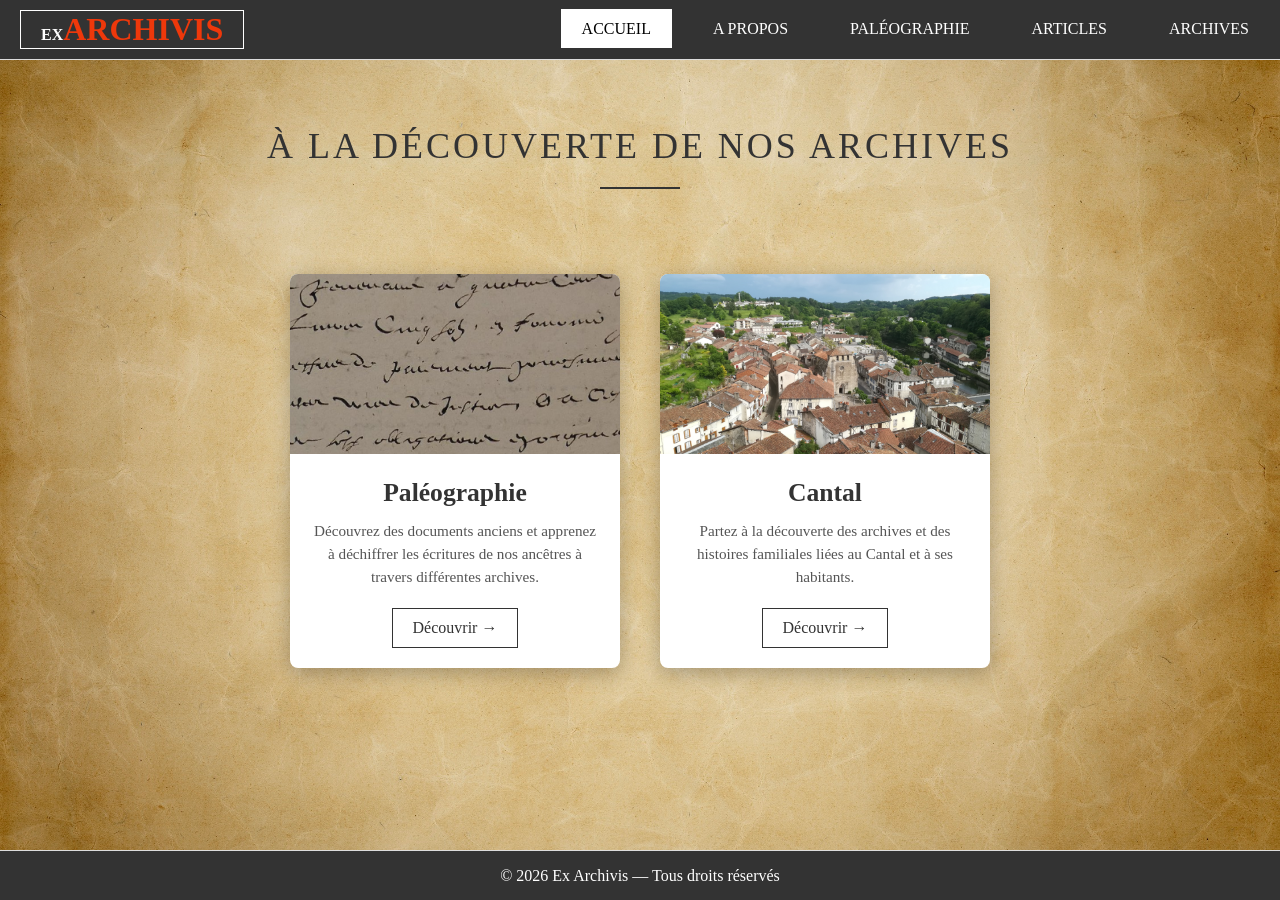
<file: index.html>
<!DOCTYPE html>
<html lang="fr">

<head>
    <meta charset="UTF-8">
    <meta name="viewport" content="width=device-width, initial-scale=1.0">
    <link rel="stylesheet" href="style.css">
    <title>Ex Archivis - Histoires de nos ancêtres</title>
</head>

<body>
    <header>
        <div class="principale">

            <div class="logo">
                <a href="#">Ex<span>Archivis</span></a>
            </div>

            <nav>
                <button 
                    class="menu-toggle"
                    type="button" 
                    aria-label="Ouvrir le menu"
                    aria-expanded="false">
                    ☰
                </button>

                <ul class="menu">
                    <li class="active">
                        <a href="#">Accueil</a>
                    </li>
                    <li>
                        <a href="apropos.html">A propos</a>
                    </li>
                    <li>
                        <a href="paleographie.html">Paléographie</a>
                    </li>
                    <li>
                        <a href="articles.html">Articles</a>
                    </li>
                    <li>
                        <a href="archives.html">Archives</a>
                    </li>
                </ul>
            </nav>

        </div>
    </header>

    <main class="contenu">

        <div class="titre">
            <h1>à la découverte de nos archives</h1>
        </div>
        
        <div class="cartes">
            <div class="carte">
                <img src="images/paleographie.png" alt="Document ancien en paléographie">
                <div class="carte-contenu">
                    <h2>Paléographie</h2>
                    <p>
                        Découvrez des documents anciens et apprenez à déchiffrer
                        les écritures de nos ancêtres à travers différentes archives.
                    </p>
                    <a href="paleographie.html">Découvrir →</a>
                </div>
            </div>

            <div class="carte">
                <img src="images/laroquebrou.jpg" alt="Paysage du Cantal">
                <div class="carte-contenu">
                    <h2>Cantal</h2>
                    <p>
                        Partez à la découverte des archives et des histoires
                        familiales liées au Cantal et à ses habitants.
                    </p>
                    <a href="articles.html">Découvrir →</a>
                </div>
            </div>
        </div>

    </main>

    <footer>
        <p>© 2026 Ex Archivis — Tous droits réservés</p>
    </footer>

    <script>
        const menuToggle = document.querySelector(".menu-toggle");
        const menu = document.querySelector(".menu");

        menuToggle.addEventListener("click", () => {
            const isOpen = menu.classList.toggle("active");
            menuToggle.setAttribute("aria-expanded", isOpen);
        });
    </script>

</body>

</html>
</file>
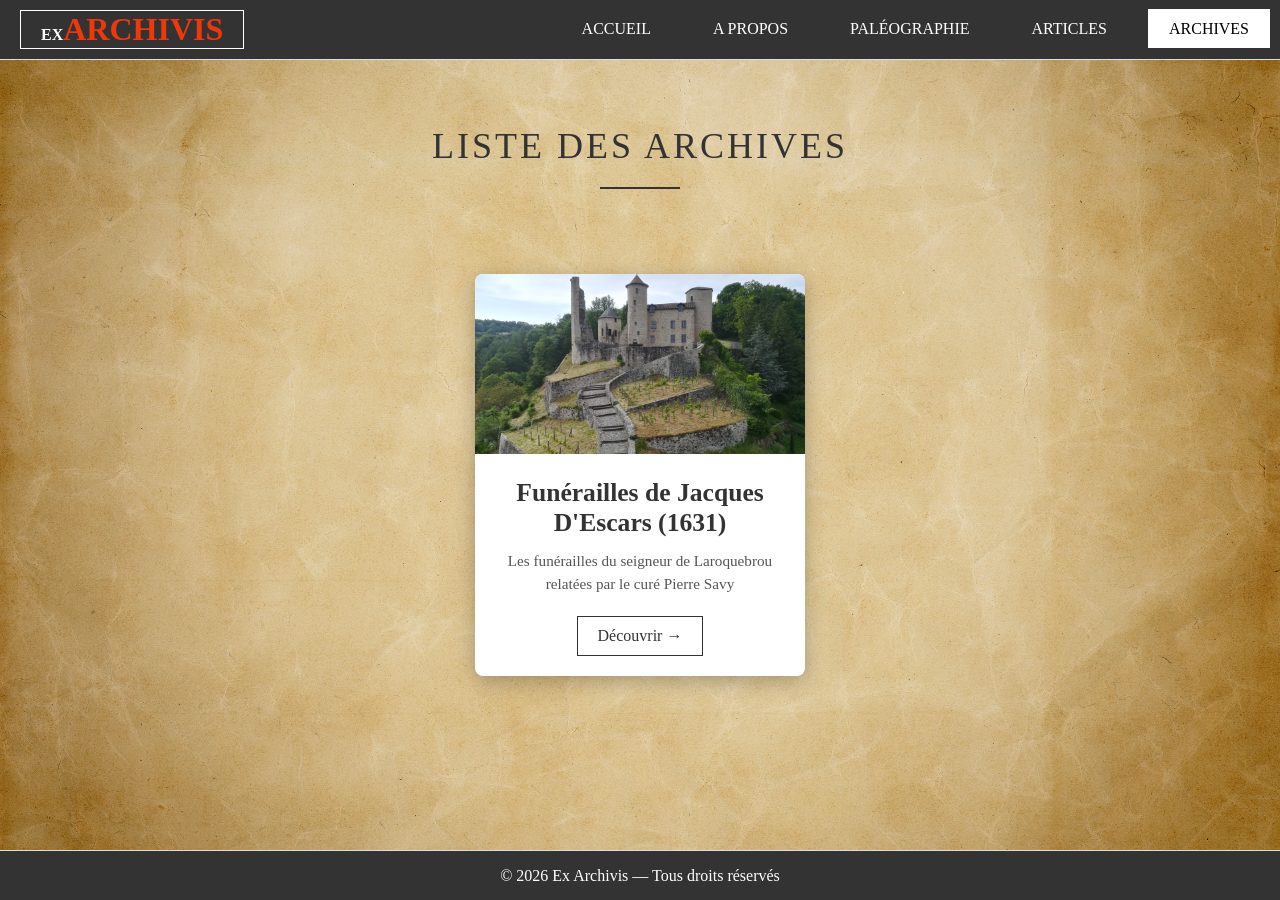
<file: archives.html>
<!DOCTYPE html>
<html lang="fr">

<head>
    <meta charset="UTF-8">
    <meta name="viewport" content="width=device-width, initial-scale=1.0">
    <link rel="stylesheet" href="style.css">
    <title>Ex Archivis - Archives</title>
</head>

<body>
    <header>
        <div class="principale">

            <div class="logo">
                <a href="#">Ex<span>Archivis</span></a>
            </div>

            <nav>
                <button 
                    class="menu-toggle"
                    type="button" 
                    aria-label="Ouvrir le menu"
                    aria-expanded="false">
                    ☰
                </button>            

                <ul class="menu">
                    <li>
                        <a href="index.html">Accueil</a>
                    </li>
                    <li>
                        <a href="apropos.html">A propos</a>
                    </li>
                    <li>
                        <a href="paleographie.html">Paléographie</a>
                    </li>
                    <li>
                        <a href="articles.html">Articles</a>
                    </li>
                    <li class="active">
                        <a href="#">Archives</a>
                    </li>
                </ul>
            </nav>
        </div>
    </header>
    
    <main class="contenu">
    
        <div class="titre">
            <h1>LISTE DES ARCHIVES</h1>
        </div>

        <div class="cartes">
            <div class="carte">
                <img src="images/chateau_montal.jpg" alt="Château de Montal">
                <div class="carte-contenu">
                    <h2>Funérailles de Jacques D'Escars (1631)</h2>
                    <p>
                        Les funérailles du seigneur de Laroquebrou relatées par le curé Pierre Savy
                    </p>
                    <a href="sources/jacques_d'escars/sources_j_descars.html">Découvrir →</a>
                </div> 
            </div>
        </div>

    </main>

    <footer>
        <p>© 2026 Ex Archivis — Tous droits réservés</p>
    </footer>

    <script>
        const menuToggle = document.querySelector(".menu-toggle");
        const menu = document.querySelector(".menu");

        menuToggle.addEventListener("click", () => {
            const isOpen = menu.classList.toggle("active");
            menuToggle.setAttribute("aria-expanded", isOpen);
        });
    </script>

</body>

</html>
</file>
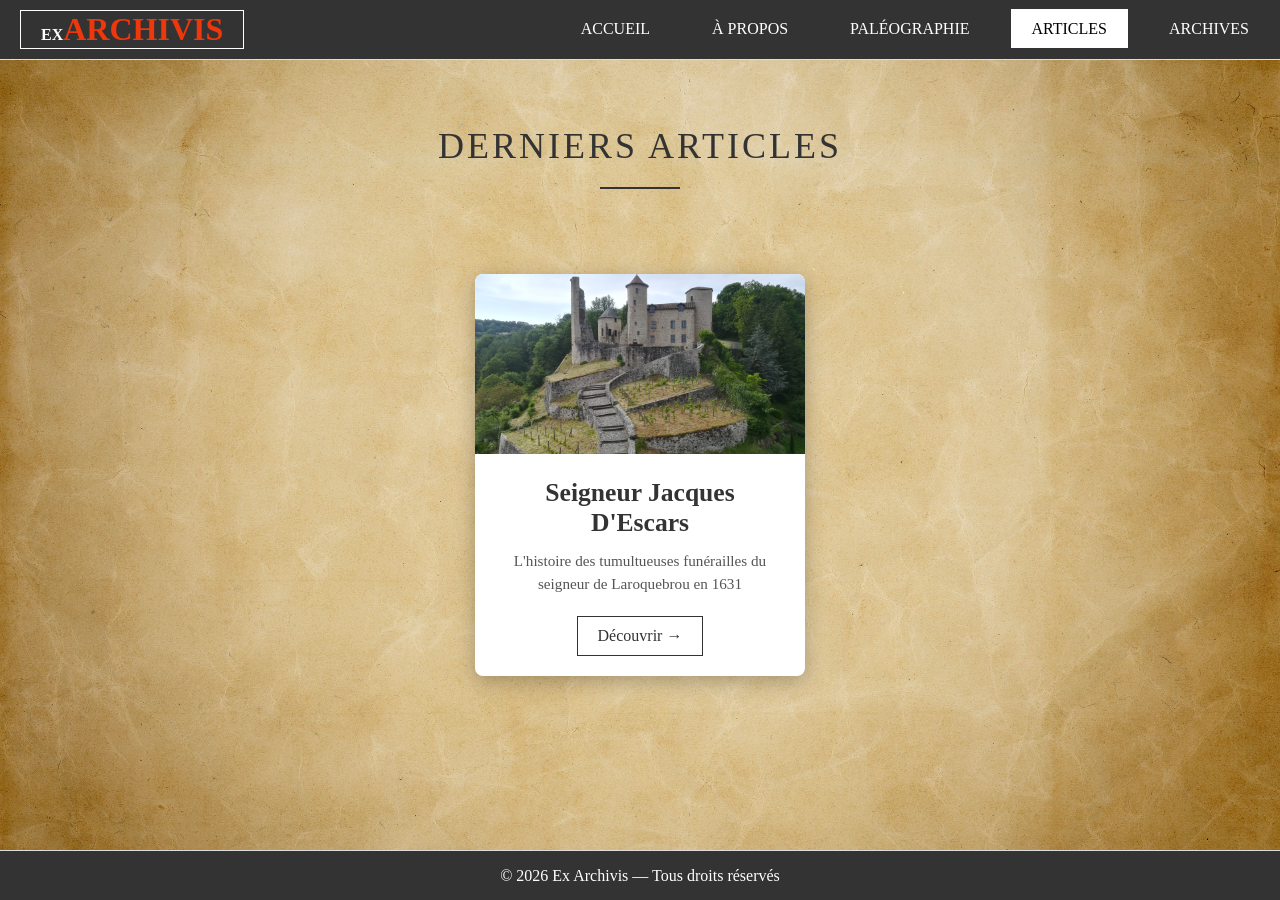
<file: articles.html>
<!DOCTYPE html>
<html lang="fr">

<head>
    <meta charset="UTF-8">
    <meta name="viewport" content="width=device-width, initial-scale=1.0">
    <link rel="stylesheet" href="style.css">
    <title>Ex Archivis - Articles</title>
</head>

<body>
    <header>
        <div class="principale">
                
            <div class="logo">
                <a href="#">Ex<span>Archivis</span></a>
            </div>

            <nav>
                <button 
                    class="menu-toggle"
                    type="button" 
                    aria-label="Ouvrir le menu"
                    aria-expanded="false">
                    ☰
                </button>                
                
                <ul class="menu">
                    <li>
                        <a href="index.html">Accueil</a>
                    </li>
                    <li>
                        <a href="apropos.html">À propos</a>
                    </li>
                    <li>
                        <a href="paleographie.html">Paléographie</a>
                    </li>
                    <li class="active">
                        <a href="#">Articles</a>
                    </li>
                    <li>
                        <a href="archives.html">Archives</a>
                    </li>
                </ul>
            </nav>    
        </div>
    </header>

    <main class="contenu">

        <div class="titre">
            <h1>DERNIERS ARTICLES</h1>
        </div>

        <div class="cartes">
            <div class="carte">
                <img src="images/chateau_montal.jpg" alt="Château de Montal">
                <div class="carte-contenu">
                    <h2>Seigneur Jacques D'Escars</h2>
                    <p>
                        L'histoire des tumultueuses funérailles du seigneur de Laroquebrou en 1631
                    </p>
                    <a href="articles/jacques_descars.html">Découvrir →</a>
                </div> 
            </div>
        </div>

    </main>

    <footer>
        <p>© 2026 Ex Archivis — Tous droits réservés</p>
    </footer>
    
    <script>
        const menuToggle = document.querySelector(".menu-toggle");
        const menu = document.querySelector(".menu");

        menuToggle.addEventListener("click", () => {
            const isOpen = menu.classList.toggle("active");
            menuToggle.setAttribute("aria-expanded", isOpen);
        });
    </script>    
    
</body>

</html>
</file>
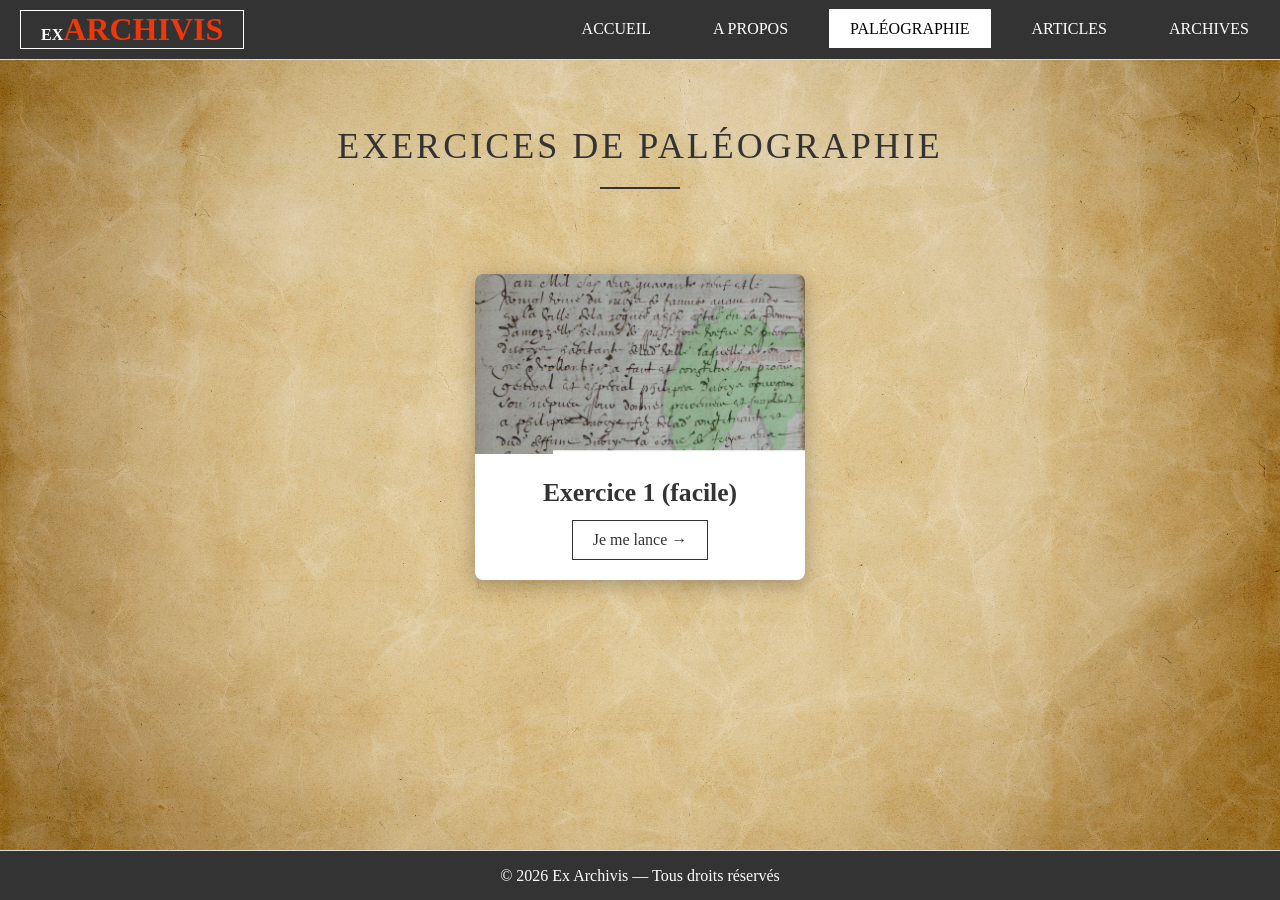
<file: paleographie.html>
<!DOCTYPE html>
<html lang="fr">

<head>
    <meta charset="UTF-8">
    <meta name="viewport" content="width=device-width, initial-scale=1.0">
    <link rel="stylesheet" href="style.css">
    <title>Ex Archivis - Paléographie</title>
</head>

<body>
    <header>
        <div class="principale">

            <div class="logo">
                <a href="#">Ex<span>Archivis</span></a>
            </div>

            <nav>
                <button 
                    class="menu-toggle"
                    type="button" 
                    aria-label="Ouvrir le menu"
                    aria-expanded="false">
                    ☰
                </button>

                <ul class="menu">
                    <li>
                        <a href="index.html">Accueil</a>
                    </li>
                    <li>
                        <a href="apropos.html">A propos</a>
                    </li>
                    <li class="active">
                        <a href="paleographie.html">Paléographie</a>
                    </li>
                    <li>
                        <a href="articles.html">Articles</a>
                    </li>
                    <li>
                        <a href="archives.html">Archives</a>
                    </li>
                </ul>
            </nav>
        </div>
    </header>

    <main class="contenu">

        <div class="titre">
            <h1>Exercices de paléographie</h1>
        </div>

        <div class="cartes">
            <div class="carte">
                <img src="paleographie/paleo_1.png" alt="Document ancien en paléographie">
                <div class="carte-contenu">
                    <h2>Exercice 1 (facile)</h2>
                    <a href="paleographie/paleo_exo_1.html">Je me lance →</a>
                </div>
            </div>
        </div>

    </main>

    <footer>
        <p>© 2026 Ex Archivis — Tous droits réservés</p>
    </footer>

    <script>
        const menuToggle = document.querySelector(".menu-toggle");
        const menu = document.querySelector(".menu");

        menuToggle.addEventListener("click", () => {
            const isOpen = menu.classList.toggle("active");
            menuToggle.setAttribute("aria-expanded", isOpen);
        });
    </script>  

</body>

</html>
</file>
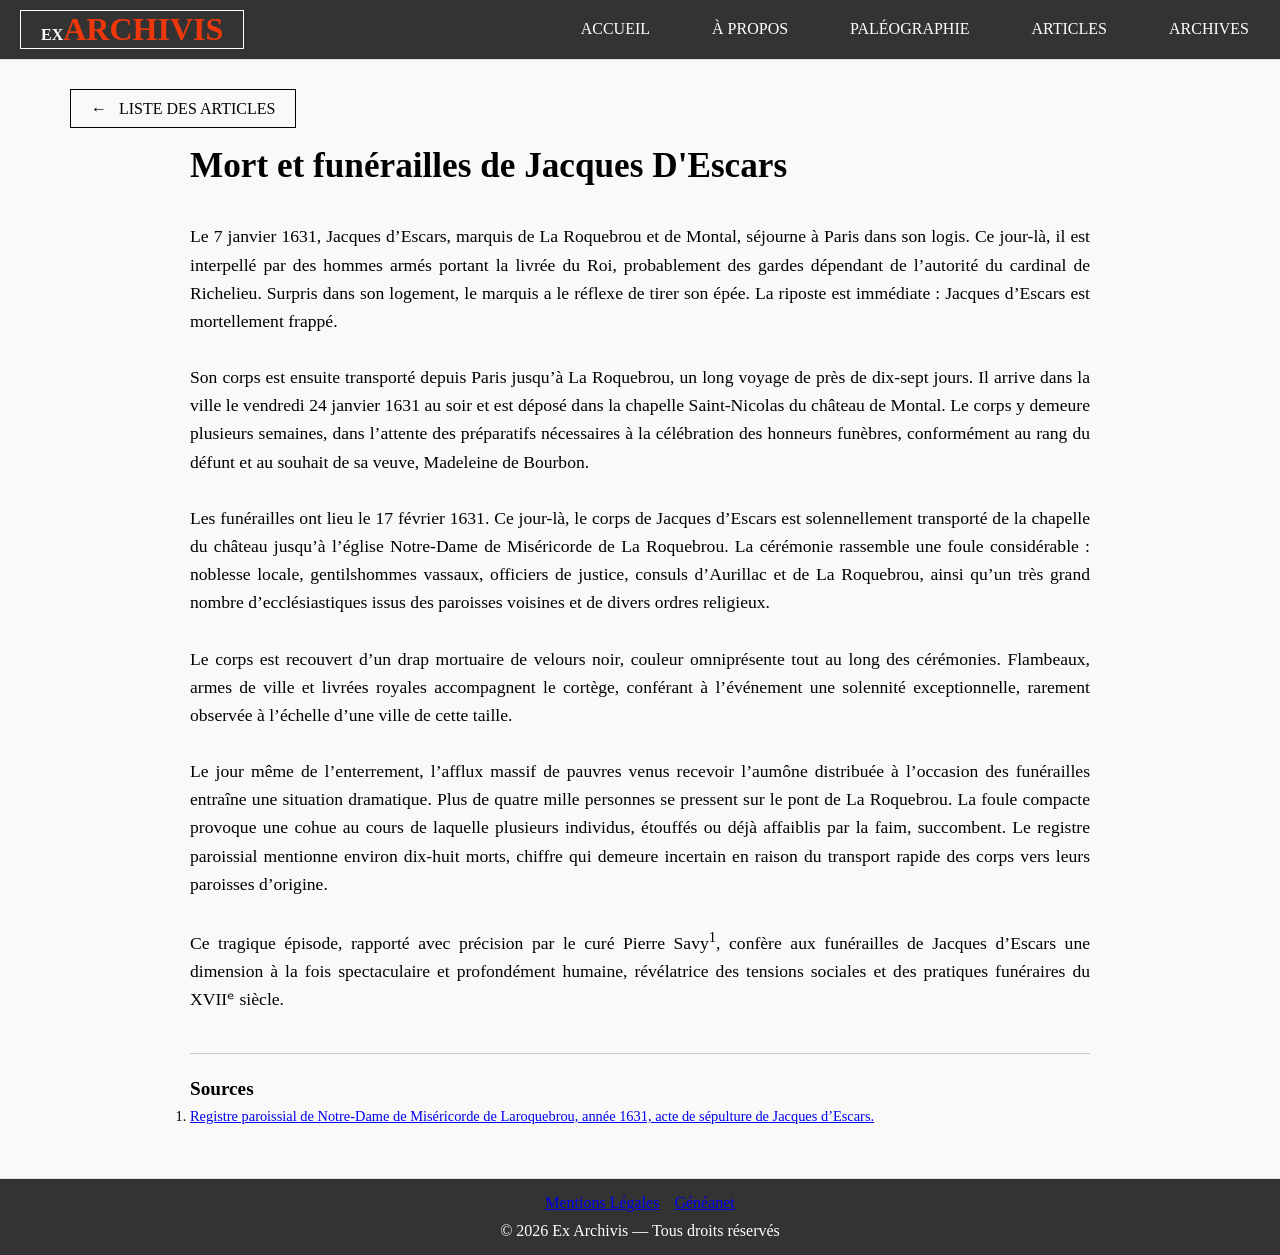
<file: articles/jacques_descars.html>
<!DOCTYPE html>
<html lang="fr">

<head>
    <meta charset="UTF-8">
    <meta name="viewport" content="width=device-width, initial-scale=1.0">
    <title>Jacques D'Escars, seigneur de Laroquebrou</title>
    <link rel="stylesheet" href="style_articles.css">
</head>

<body>
    <header>
        <div class="principale">

            <div class="logo">
                <a href="#">Ex<span>Archivis</span></a>
            </div>

            <nav>
                <button 
                    class="menu-toggle"
                    type="button" 
                    aria-label="Ouvrir le menu"
                    aria-expanded="false">
                    ☰
                </button> 
                        
                <ul class="menu">
                    <li>
                        <a href="../index.html">Accueil</a>
                    </li>
                    <li>
                        <a href="../apropos.html">À propos</a>
                    </li>
                    <li>
                        <a href="../paleographie.html">Paléographie</a>
                    </li>
                    <li>
                        <a href="../articles.html">Articles</a>
                    </li>
                    <li>
                        <a href="../archives.html">Archives</a>
                    </li>
                </ul>
            </nav>
        </div>
    </header>

    <div class="retour">
        <a href="../articles.html" class="btn">Liste des articles</a>
    </div>

    <main class="article">
        <h1>Mort et funérailles de Jacques D'Escars</h1><br>
        <p>
            Le 7 janvier 1631, Jacques d’Escars, marquis de La Roquebrou et de Montal, 
            séjourne à Paris dans son logis. Ce jour-là, il est interpellé par des 
            hommes armés portant la livrée du Roi, probablement des gardes dépendant 
            de l’autorité du cardinal de Richelieu. Surpris dans son logement, le 
            marquis a le réflexe de tirer son épée. La riposte est immédiate : Jacques 
            d’Escars est mortellement frappé.
        </p><br>
        <p>
            Son corps est ensuite transporté depuis Paris jusqu’à La Roquebrou, un long 
            voyage de près de dix-sept jours. Il arrive dans la ville le vendredi 24 
            janvier 1631 au soir et est déposé dans la chapelle Saint-Nicolas du château 
            de Montal. Le corps y demeure plusieurs semaines, dans l’attente des 
            préparatifs nécessaires à la célébration des honneurs funèbres, conformément 
            au rang du défunt et au souhait de sa veuve, Madeleine de Bourbon.
        </p><br>
        <p>
            Les funérailles ont lieu le 17 février 1631. Ce jour-là, le corps de Jacques 
            d’Escars est solennellement transporté de la chapelle du château jusqu’à 
            l’église Notre-Dame de Miséricorde de La Roquebrou. La cérémonie rassemble une 
            foule considérable : noblesse locale, gentilshommes vassaux, officiers de 
            justice, consuls d’Aurillac et de La Roquebrou, ainsi qu’un très grand nombre 
            d’ecclésiastiques issus des paroisses voisines et de divers ordres religieux.
        </p><br>
        <p>
            Le corps est recouvert d’un drap mortuaire de velours noir, couleur 
            omniprésente tout au long des cérémonies. Flambeaux, armes de ville et livrées 
            royales accompagnent le cortège, conférant à l’événement une solennité 
            exceptionnelle, rarement observée à l’échelle d’une ville de cette taille.
        </p><br>
        <p>
            Le jour même de l’enterrement, l’afflux massif de pauvres venus recevoir 
            l’aumône distribuée à l’occasion des funérailles entraîne une situation 
            dramatique. Plus de quatre mille personnes se pressent sur le pont de La 
            Roquebrou. La foule compacte provoque une cohue au cours de laquelle plusieurs 
            individus, étouffés ou déjà affaiblis par la faim, succombent. Le registre 
            paroissial mentionne environ dix-huit morts, chiffre qui demeure incertain en 
            raison du transport rapide des corps vers leurs paroisses d’origine.
        </p><br>
        <p>
            Ce tragique épisode, rapporté avec précision par le curé Pierre Savy<sup><a href="sources_j_descars.html" target="_blank" rel="noopener noreferrer">1</a></sup>, confère 
            aux funérailles de Jacques d’Escars une dimension à la fois spectaculaire et 
            profondément humaine, révélatrice des tensions sociales et des pratiques 
            funéraires du XVIIᵉ siècle.
        </p>
        <section class="sources">
        <h2>Sources</h2>
        <ol>
            <li id="source1">
                <a href="../sources/jacques_d'escars/sources_j_descars.html" target="_blank" rel="noopener noreferrer">Registre paroissial de Notre-Dame de Miséricorde de Laroquebrou,
                année 1631, acte de sépulture de Jacques d’Escars.</a>
            </li>
        </ol>
    </section>
    </main>

    <footer>
        <div class="footer-buttons">
            <a href="#" class="footer-btn">Mentions Légales</a>
            <a href="#" class="footer-btn">Généanet</a>
        </div>
        <p class="footer-credit">
            © 2026 Ex Archivis — Tous droits réservés
        </p>
    </footer>

    <script>
        const menuToggle = document.querySelector(".menu-toggle");
        const menu = document.querySelector(".menu");

        menuToggle.addEventListener("click", () => {
            const isOpen = menu.classList.toggle("active");
            menuToggle.setAttribute("aria-expanded", isOpen);
        });
    </script>   

</body>

</html>
</file>
<file: style.css>
*{
    padding: 0;
    margin: 0;
    box-sizing: border-box;
    font-family: century;
}

html {
    background-color: #333;
}

html, body {
    height: 100%;      /* obligatoire */
    margin: 0;          /* enlever marges par défaut */
}

body {
    display: flex;
    flex-direction: column;
    min-height: 100vh;
}

header{
    position: fixed;   /* fixe le header à l’écran */
    top: 0;            /* en haut de la fenêtre */
    left: 0;           /* bord gauche */
    width: 100%;       /* prend toute la largeur */
    height: 60px;
    z-index: 1000;     /* reste au-dessus du contenu */
    background-color: #333;
    border-bottom: 1px solid #ddd;
}

footer {
    height: 50px;
    background-color: #333;
    color: #fff;
    display: flex;
    align-items: center;
    justify-content: center;
    border-top: 1px solid #ddd;
}

.contenu {
    flex: 1;

    background-image:
        linear-gradient(
            rgba(0,0,0,0.05),
            rgba(0,0,0,0.05)
        ),
        url(images/vintage-grungy-textured-paper-background.jpg);
    /*
    background-size: 100% auto;
    background-repeat: repeat-y;
    background-position: top center;
    */
    background-size: cover;
    background-position: center top;
    background-repeat: no-repeat;
}

.logo a{
    color: #fff;
    padding: 0px 20px;
    border: 1px solid #fff;
    position: absolute;
    top: 10px;
    left: 20px;
    text-transform: uppercase;
    text-decoration: none;
    font-weight: 900;
    text-shadow: rgba(0,0,0,0.7);
}

.logo span{
    color: rgb(238, 56, 11);
    font-weight: bold;
    font-size: 2rem;
}

ul{
    list-style: none;
    float: right;
    display: flex;
    margin-top: 20px;
}

ul li a{
    text-decoration: none;
    color: #fff;
    padding: 10px 20px;
    text-transform: uppercase;
    border: 1px solid transparent;
    margin: 10px;
    font-weight: 500;
    transition: 0.6s ease;
}

ul li a:hover{
    background: #fff;
    color: #000;
}

ul li.active a{
    background: #fff;
    color: #000;
}

.principale{
    max-width: 114rem;
    margin: 0 auto;
}

.titre {
    text-align: center;
    width: 100%;
    padding: 80px 20px 30px;
    margin: 45px 0 35px;
}

.titre h1 {
    color: #333;
    font-size: 36px;
    font-weight: 500;
    letter-spacing: 3px;
    text-transform: uppercase;
}

.titre::after {
    content: "";
    display: block;
    width: 80px;
    height: 2px;
    background-color: #333;
    margin: 20px auto 0;
}

.cartes {
    display: flex;
    justify-content: center;
    gap: 40px;
    padding: 20px 30px 50px;
}

.carte {
    width: 330px;
    background-color: #fff;
    border-radius: 8px;
    overflow: hidden;
    box-shadow: 0 5px 20px rgba(0, 0, 0, 0.25);
    transition: transform 0.3s ease, box-shadow 0.3s ease;
}

.carte:hover {
    transform: translateY(-8px);
    box-shadow: 0 10px 30px rgba(0, 0, 0, 0.35);
}

.carte img {
    width: 100%;
    height: 180px;
    object-fit: cover;
}

.carte-contenu {
    padding: 20px;
    text-align: center;
}

.carte-contenu h2 {
    margin-bottom: 12px;
    color: #333;
    font-size: 1.6rem;
}

.carte-contenu p {
    color: #555;
    font-size: 0.95rem;
    line-height: 1.5;
    margin-bottom: 20px;
}

.carte-contenu a {
    display: inline-block;
    padding: 10px 20px;
    border: 1px solid #333;
    color: #333;
    text-decoration: none;
    transition: 0.3s ease;
}

.carte-contenu a:hover {
    background-color: #333;
    color: #fff;
}

.menu-toggle {
    display: none;
    background: none;
    border: none;
    color: white;
    font-size: 30px;
    cursor: pointer;
}

@media (max-width: 1000px) {  

    /* Header */
    header {
        position: relative;
        height: 60px;
        min-height: 60px;
    }

    /* Footer */
    footer {
        min-height: 50px;
        margin-top: auto;
    }

    .principale {
        display: flex;
        flex-direction: column;
        align-items: center;
    }

    ul {
        float: none;
        display: flex;
        flex-wrap: wrap;
        justify-content: center;
        margin: 25px 10px 15px;
        gap: 5px;
    }

    ul li a {
        display: block;
        padding: 8px 10px;
        margin: 2px;
        font-size: 12px;
    }


    /* Titre */
    .titre {
        position: relative;
        top: auto;
        left: auto;
        transform: none;
        width: 100%;
        text-align: center;
        margin: 45px 0 35px;
        padding: 0 20px;
    }

    .titre h1 {
        font-size: 28px;
        line-height: 1.3;
        letter-spacing: 2px;
    }


    /* Cartes */
    .cartes {
        position: relative;
        top: auto;
        left: auto;
        transform: none;

        display: flex;
        flex-direction: column;
        align-items: center;

        gap: 30px;
        width: 100%;
        padding: 0 20px 50px;
    }

    .carte {
        width: 100%;
        max-width: 350px;
    }

    .carte img {
        height: 180px;
    }

    .menu-toggle {
        display: block;
        position: absolute;
        top: 10px;
        right: 20px;
    }

    nav .menu {
        display: none;
        flex-direction: column;
        position: absolute;
        top: 60px;
        left: 0;
        width: 100%;
        margin: 0;
        padding: 10px 0;

        background-color: #333;
    }

    nav .menu.active {
        display: flex;
    }

    nav .menu li {
        width: 100%;
        text-align: center;
    }

    nav .menu li a {
        display: block;
        padding: 15px;
        margin: 0;
    }
}
</file>
<file: articles/style_articles.css>
*{
    padding: 0;
    margin: 0;
    box-sizing: border-box;
    font-family: century;
}

html {
    background-color: #333;
}

html, body {
    min-height: 100%;      /* obligatoire */
    margin: 0;          /* enlever marges par défaut */
}

body{
    background-color: #f9f9f9;
    display: flex;
    flex-direction: column; /* organise le contenu verticalement */
    min-height: 100vh;      /* au moins la hauteur de la fenêtre */
}

header{
    position: fixed;   /* fixe le header à l’écran */
    top: 0;            /* en haut de la fenêtre */
    left: 0;           /* bord gauche */
    width: 100%;       /* prend toute la largeur */
    height: 60px;
    z-index: 1000;     /* reste au-dessus du contenu */
    background-color: #333;
    border-bottom: 1px solid #ddd;
}

footer {
    background-color: #333;
    color: #fff;
    text-align: center;         /* centrer le texte */
    padding: 15px 0;            /* espace intérieur */
    border-top: 1px solid #ddd; /* optionnel : ligne au-dessus */
}

main{
    padding-top: 80px;
    flex: 1; /* occupe tout l’espace restant */
}

main p{
    text-align: justify;
}

.logo a{
    color: #fff;
    padding: 0px 20px;
    border: 1px solid #fff;
    position: absolute;
    top: 10px;
    left: 20px;
    text-transform: uppercase;
    text-decoration: none;
    font-weight: 900;
    text-shadow: rgba(0,0,0,0.7);
}

.logo span{
    color: rgb(238, 56, 11);
    font-weight: bold;
    font-size: 2rem;
}

ul{
    list-style: none;
    float: right;
    display: flex;
    margin-top: 20px;
}

ul li a{
    text-decoration: none;
    color: #fff;
    padding: 10px 20px;
    text-transform: uppercase;
    border: 1px solid transparent;
    margin: 10px;
    font-weight: 500;
    transition: 0.6s ease;
}

ul li a:hover{
    background: #fff;
    color: #000;
}

ul li.active a{
    background: #fff;
    color: #000;
}

.principale{
    max-width: 114rem;
    margin: 0 auto;
}

.titre{
    position: absolute;
    top: 50%;
    left: 50%;
    transform: translate(-50%, -50%);
}

.titre h1{
    color: #fff;
    font-size: 70px;
}

.retour a{
    position: relative;   /* fixe le bouton à l’écran */
    top: 100px;      /* distance par rapport au haut de la fenêtre */
    left: 60px;        /* distance par rapport à la gauche de la fenêtre */
    transform: translate(-50%, -50%);
    text-decoration: none;
    color: #000;
    padding: 10px 20px;
    text-transform: uppercase;
    border: 1px solid #000;
    margin: 10px;
    font-weight: 500;
    transition: 0.6s ease;
}

.retour .btn::before {
    content: "←"; /* Unicode flèche gauche */
    margin-right: 12px; /* espace entre flèche et texte */
    font-weight: bold; /* optionnel : rend la flèche plus visible */
}

.article {
    max-width: 900px;
    margin: 40px auto;
    line-height: 1.6;
    font-size: 1.1rem;
}

.sources {
    border-top: 1px solid #ccc;
    margin-top: 40px;
    padding-top: 20px;
    font-size: 0.9rem;
}

.sources h2 {
    font-size: 1.2rem;
}

.sources li {
    margin-bottom: 10px;
}

sup a {
    text-decoration: none;
    color: inherit;
}

.footer-buttons {
    display: flex;
    justify-content: center;
    gap: 15px;
    margin-bottom: 10px;
}

.menu-toggle {
    display: none;
    background: none;
    border: none;
    color: white;
    font-size: 30px;
    cursor: pointer;
}

@media (max-width: 1000px) {  

    header {
        position: fixed;
        height: 60px;
        min-height: 60px;
    }

    footer {
        min-height: 50px;
        margin-top: auto;
    }

    main {
        margin: 15px;
        padding: 80px 20px 30px;
    }

    .principale {
        display: flex;
        flex-direction: column;
        align-items: center;
    }

    ul {
        float: none;
        display: flex;
        flex-wrap: wrap;
        justify-content: center;
        margin: 25px 10px 15px;
        gap: 5px;
    }

    ul li a {
        display: block;
        padding: 8px 10px;
        margin: 2px;
        font-size: 12px;
    }


    /* Titre */
    .titre {
        position: relative;
        top: auto;
        left: auto;
        transform: none;
        width: 100%;
        text-align: center;
        margin: 45px 0 35px;
        padding: 0 20px;
    }

    .titre h1 {
        font-size: 28px;
        line-height: 1.3;
        letter-spacing: 2px;
    }

    .menu-toggle {
        display: block;
        position: absolute;
        top: 10px;
        right: 20px;
    }

    nav .menu {
        display: none;
        flex-direction: column;
        position: absolute;
        top: 60px;
        left: 0;
        width: 100%;
        margin: 0;
        padding: 10px 0;

        background-color: #333;
    }

    nav .menu.active {
        display: flex;
    }

    nav .menu li {
        width: 100%;
        text-align: center;
    }

    nav .menu li a {
        display: block;
        padding: 15px;
        margin: 0;
    }
}
</file>
